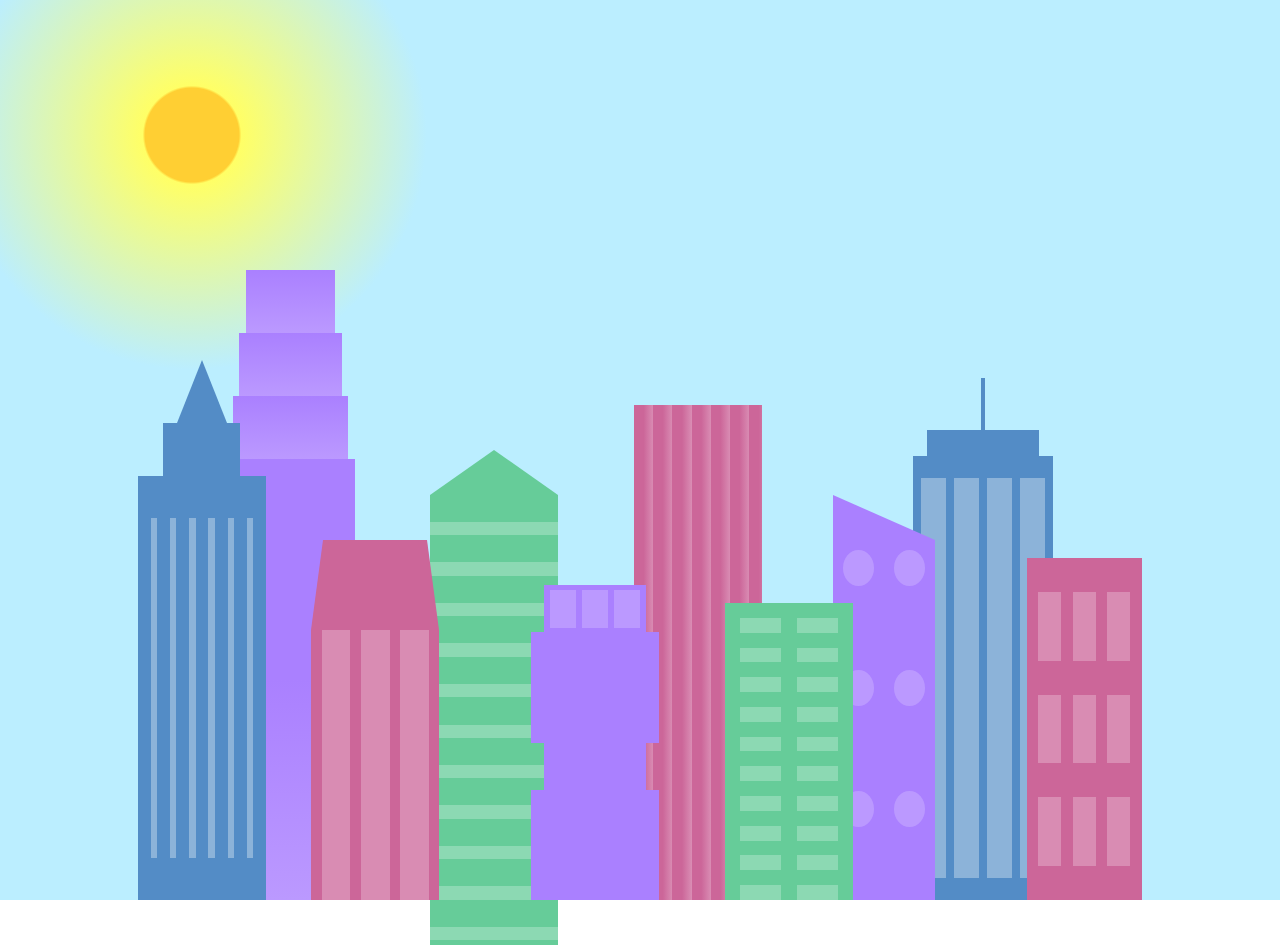
<file: City Skyline/index.html>
<!DOCTYPE html>
<html lang="en">    
  <head>
    <meta charset="UTF-8">
    <title>City Skyline</title>
    <link href="styles.css" rel="stylesheet" />   
  </head>

  <body>
    <div class="background-buildings sky">
      <div></div>
      <div></div>
      <div class="bb1 building-wrap">
        <div class="bb1a bb1-window"></div>
        <div class="bb1b bb1-window"></div>
        <div class="bb1c bb1-window"></div>
        <div class="bb1d"></div>
      </div>
      <div class="bb2">
        <div class="bb2a"></div>
        <div class="bb2b"></div>
      </div>
      <div class="bb3"></div>
      <div></div>
      <div class="bb4 building-wrap">
        <div class="bb4a"></div>
        <div class="bb4b"></div>
        <div class="bb4c window-wrap">
          <div class="bb4-window"></div>
          <div class="bb4-window"></div>
          <div class="bb4-window"></div>
          <div class="bb4-window"></div>
        </div>
      </div>
      <div></div>
      <div></div>
    </div>

    <div class="foreground-buildings">
      <div></div>
      <div></div>
      <div class="fb1 building-wrap">
        <div class="fb1a"></div>
        <div class="fb1b"></div>
        <div class="fb1c"></div>
      </div>
      <div class="fb2">
        <div class="fb2a"></div>
        <div class="fb2b window-wrap">
          <div class="fb2-window"></div>
          <div class="fb2-window"></div>
          <div class="fb2-window"></div>
        </div>
      </div>
      <div></div>
      <div class="fb3 building-wrap">
        <div class="fb3a window-wrap">
          <div class="fb3-window"></div>
          <div class="fb3-window"></div>
          <div class="fb3-window"></div>
        </div>
        <div class="fb3b"></div>
        <div class="fb3a"></div>
        <div class="fb3b"></div>
      </div>
      <div class="fb4">
        <div class="fb4a"></div>
        <div class="fb4b">
          <div class="fb4-window"></div>
          <div class="fb4-window"></div>
          <div class="fb4-window"></div>
          <div class="fb4-window"></div>
          <div class="fb4-window"></div>
          <div class="fb4-window"></div>
        </div>
      </div>
      <div class="fb5"></div>
      <div class="fb6"></div>
      <div></div>
      <div></div>
    </div>
  </body>
</html>
</file>
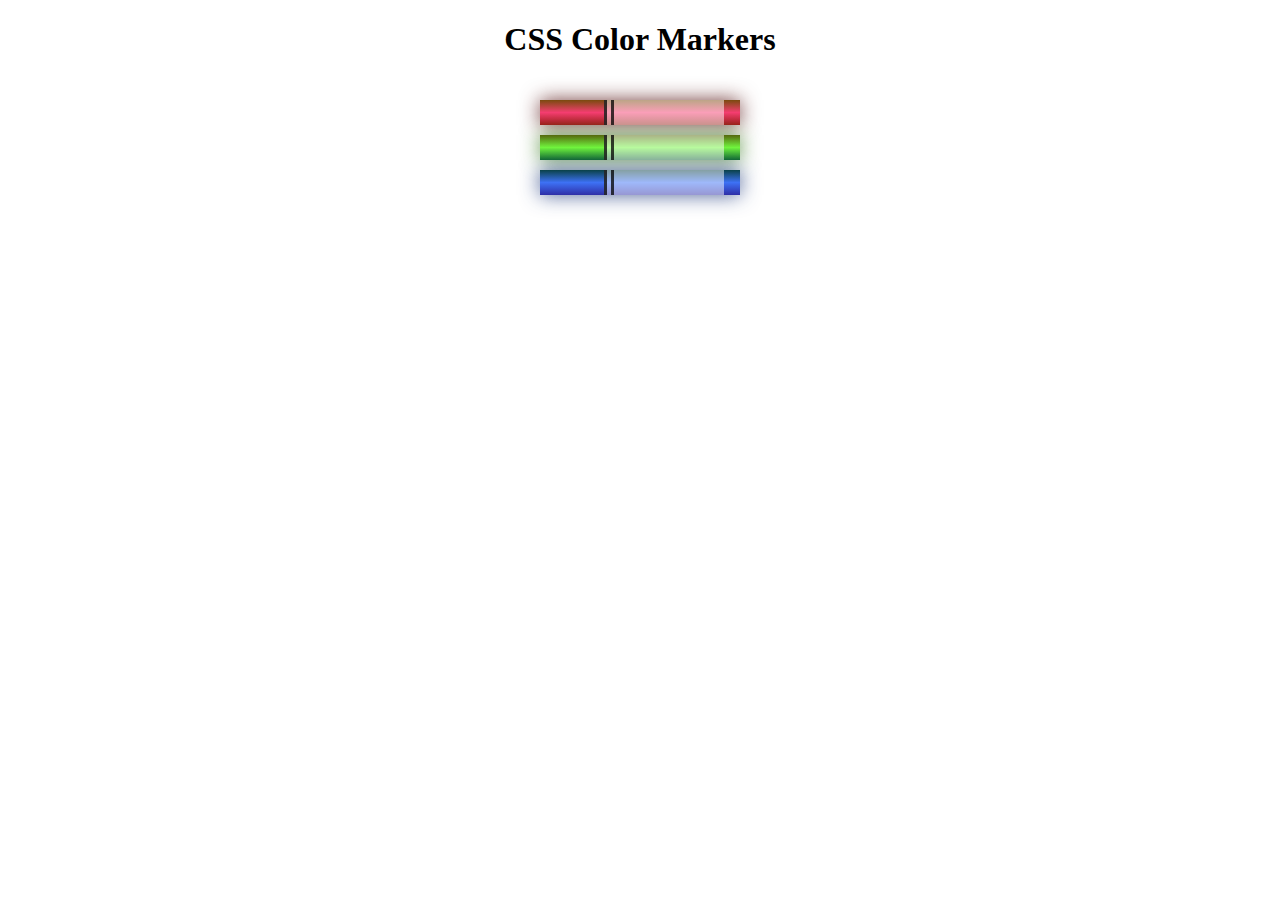
<file: CSS - Colored Markers/index.html>
<!DOCTYPE html>
<html lang="en">
  <head>
    <meta charset="utf-8">
    <meta name="viewport" content="width=device-width, initial-scale=1.0">
    <title>Colored Markers</title>
    <link rel="stylesheet" href="styles.css">
  </head>
  <body>
    <h1>CSS Color Markers</h1>
    <div class="container">
      <div class="marker red">
        <div class="cap"></div>
        <div class="sleeve"></div>
      </div>
      <div class="marker green">
        <div class="cap"></div>
        <div class="sleeve"></div>
      </div>
      <div class="marker blue">
        <div class="cap"></div>
        <div class="sleeve"></div>
      </div>
    </div>
  </body>
</html>
</file>
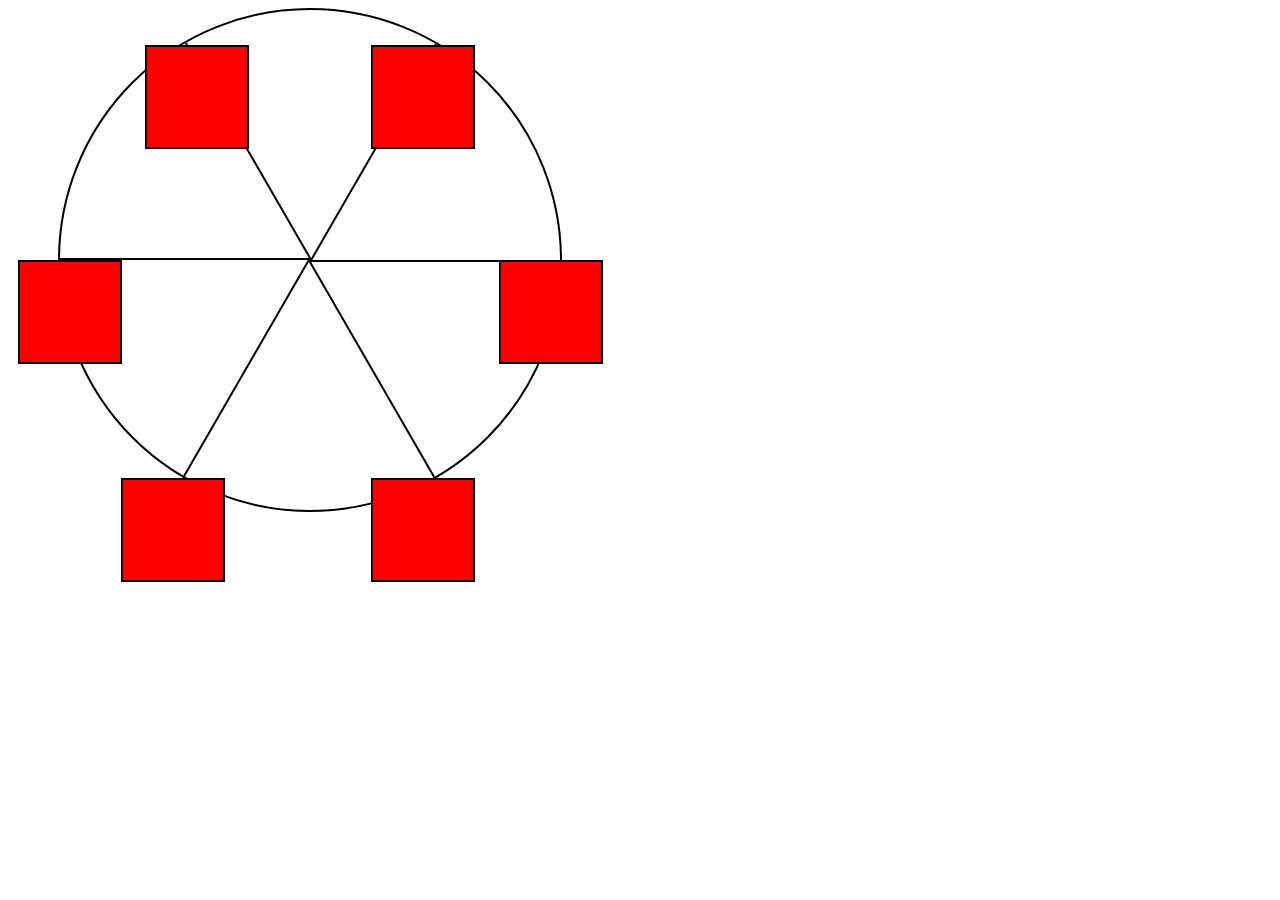
<file: CSS Animation - Ferris Wheel/index.html>
<!DOCTYPE html>
<html lang="en">
  <head>
    <meta charset="UTF-8">
    <title>Ferris Wheel</title>
    <link rel="stylesheet" href="./styles.css">
  </head>
  <body>
    <div class="wheel">
      <span class="line"></span>
      <span class="line"></span>
      <span class="line"></span>
      <span class="line"></span>
      <span class="line"></span>
      <span class="line"></span>

      <div class="cabin"></div>
      <div class="cabin"></div>
      <div class="cabin"></div>
      <div class="cabin"></div>
      <div class="cabin"></div>
      <div class="cabin"></div>
    </div>
  </body>
</html>
</file>
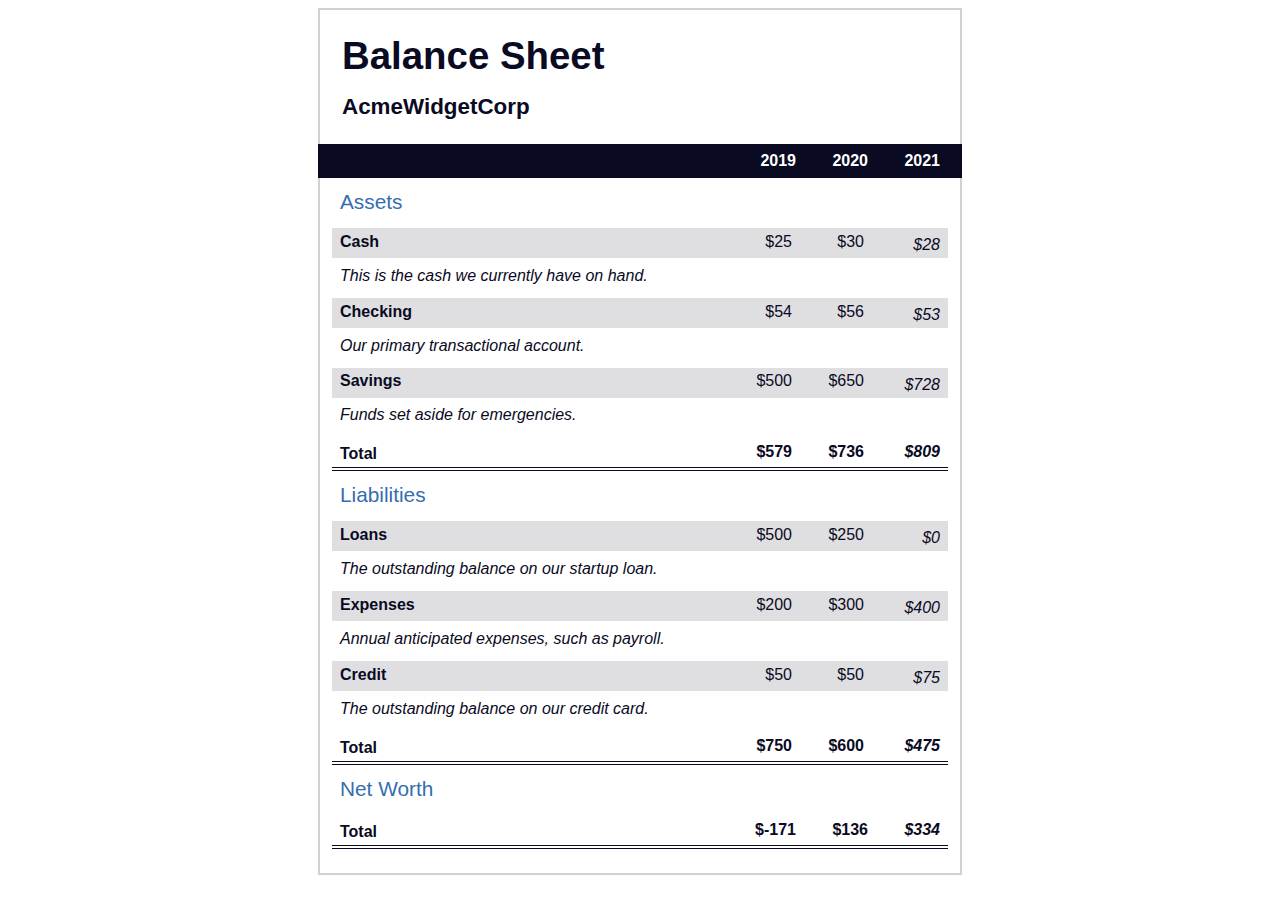
<file: CSS Pseudo Selector - Balance Sheet/index.html>
<!DOCTYPE html>
<html lang="en">
  <head>
    <meta charset="UTF-8">
    <meta name="viewport" content="width=device-width, initial-scale=1.0">
    <title>Balance Sheet</title>
    <link rel="stylesheet" href="./styles.css">
  </head>
  <body>
    <main>
      <section>
        <h1>
          <span class="flex">
            <span>AcmeWidgetCorp</span>
            <span>Balance Sheet</span>
          </span>
        </h1>
        <div id="years" aria-hidden="true">
          <span class="year">2019</span>
          <span class="year">2020</span>
          <span class="year">2021</span>
        </div>
        <div class="table-wrap">
          <table>
            <caption>Assets</caption>
            <thead>
              <tr>
                <td></td>
                <th><span class="sr-only year">2019</span></th>
                <th><span class="sr-only year">2020</span></th>
                <th class="current"><span class="sr-only year">2021</span></th>
              </tr>
            </thead>
            <tbody>
              <tr class="data">
                <th>Cash <span class="description">This is the cash we currently have on hand.</span></th>
                <td>$25</td>
                <td>$30</td>
                <td class="current">$28</td>
              </tr>
              <tr class="data">
                <th>Checking <span class="description">Our primary transactional account.</span></th>
                <td>$54</td>
                <td>$56</td>
                <td class="current">$53</td>
              </tr>
              <tr class="data">
                <th>Savings <span class="description">Funds set aside for emergencies.</span></th>
                <td>$500</td>
                <td>$650</td>
                <td class="current">$728</td>
              </tr>
              <tr class="total">
                <th>Total <span class="sr-only">Assets</span></th>
                <td>$579</td>
                <td>$736</td>
                <td class="current">$809</td>
              </tr>
            </tbody>
          </table>
          <table>
            <caption>Liabilities</caption>
            <thead>
              <tr>
              <td></td>
              <th><span class="sr-only">2019</span></th>
              <th><span class="sr-only">2020</span></th>
              <th><span class="sr-only">2021</span></th>
              </tr>
            </thead>
            <tbody>
              <tr class="data">
                <th>Loans <span class="description">The outstanding balance on our startup loan.</span></th>
                <td>$500</td>
                <td>$250</td>
                <td class="current">$0</td>
              </tr>
              <tr class="data">
                <th>Expenses <span class="description">Annual anticipated expenses, such as payroll.</span></th>
                <td>$200</td>
                <td>$300</td>
                <td class="current">$400</td>
              </tr>
              <tr class="data">
                <th>Credit <span class="description">The outstanding balance on our credit card.</span></th>
                <td>$50</td>
                <td>$50</td>
                <td class="current">$75</td>
              </tr>
              <tr class="total">
                <th>Total <span class="sr-only">Liabilities</span></th>
                <td>$750</td>
                <td>$600</td>
                <td class="current">$475</td>
              </tr>
            </tbody>
          </table>
          <table>
            <caption>Net Worth</caption>
            <thead>
              <tr>
              <td></td>
              <th><span class="sr-only">2019</span></th>
              <th><span class="sr-only">2020</span></th>
              <th><span class="sr-only">2021</span></th>
              </tr>
            </thead>
            <tbody>
              <tr class="total">
                <th>Total <span class="sr-only">Net Worth</span></th>
                <td>$-171</td>
                <td>$136</td>
                <td class="current">$334</td>
              </tr>
            </tbody>
          </table>
        </div>
      </section>
    </main>
  </body>
</html>
</file>
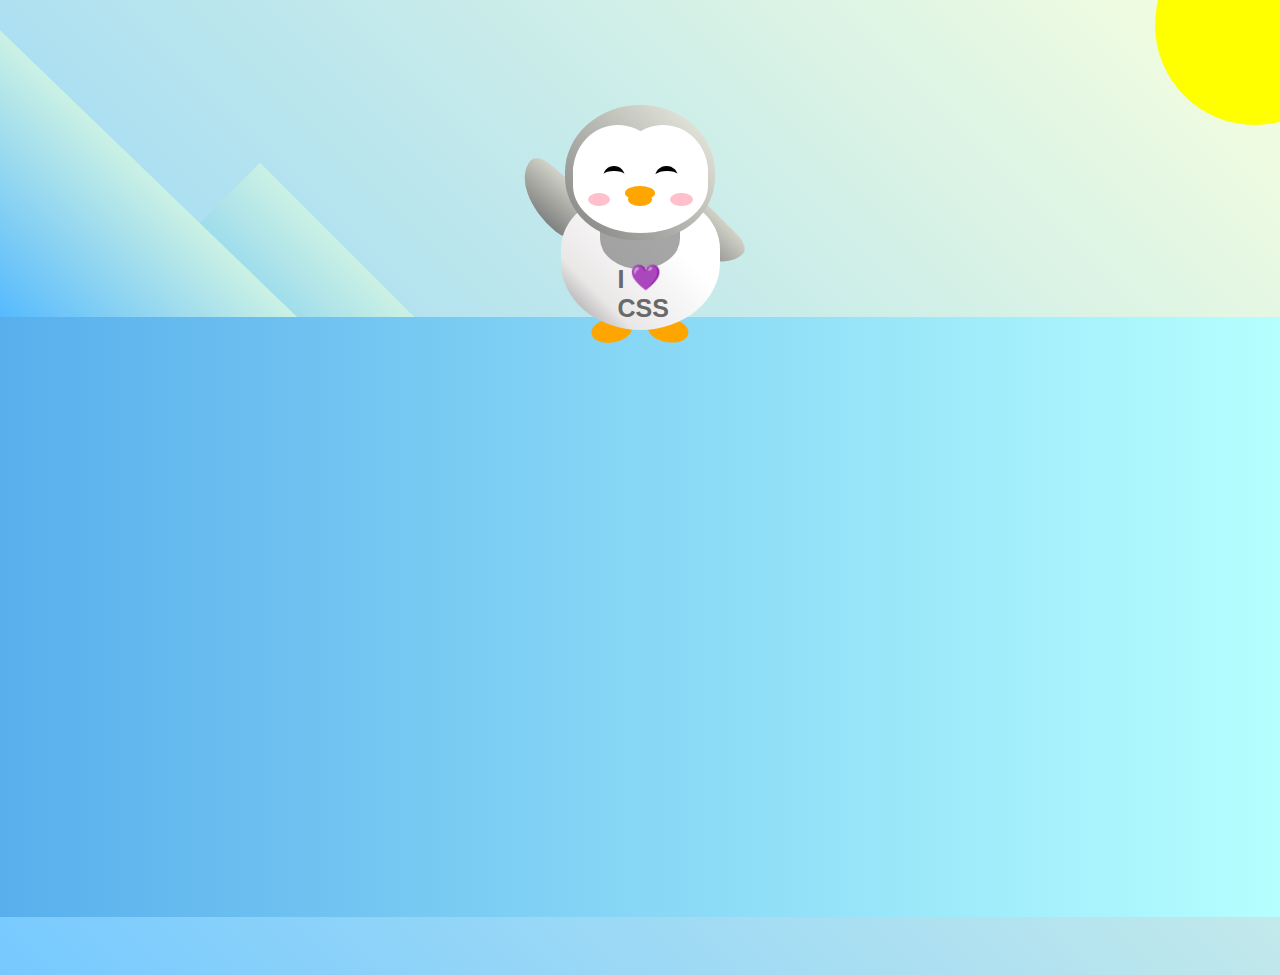
<file: CSS Transform - Happy Flappy Penguin/index.html>
<!DOCTYPE html>
<html lang="en">
  <head>
    <meta charset="UTF-8" />
    <link rel="stylesheet" href="./styles.css" />
    <title>Penguin</title>
    <meta name="viewport" content="width=device-width, initial-scale=1.0" />
  </head>

  <body>
    <div class="left-mountain"></div>
    <div class="back-mountain"></div>
    <div class="sun"></div>
    <div class="penguin">
      <div class="penguin-head">
        <div class="face left"></div>
        <div class="face right"></div>
        <div class="chin"></div>
        <div class="eye left">
          <div class="eye-lid"></div>
        </div>
        <div class="eye right">
          <div class="eye-lid"></div>
        </div>
        <div class="blush left"></div>
        <div class="blush right"></div>
        <div class="beak top"></div>
        <div class="beak bottom"></div>
      </div>
      <div class="shirt">
        <div>💜</div>
        <p>I CSS</p>
      </div> 
      <div class="penguin-body">
        <div class="arm left"></div>
        <div class="arm right"></div>
        <div class="foot left"></div>
        <div class="foot right"></div>
      </div>
    </div>

    <div class="ground"></div>
  </body>
</html>
</file>
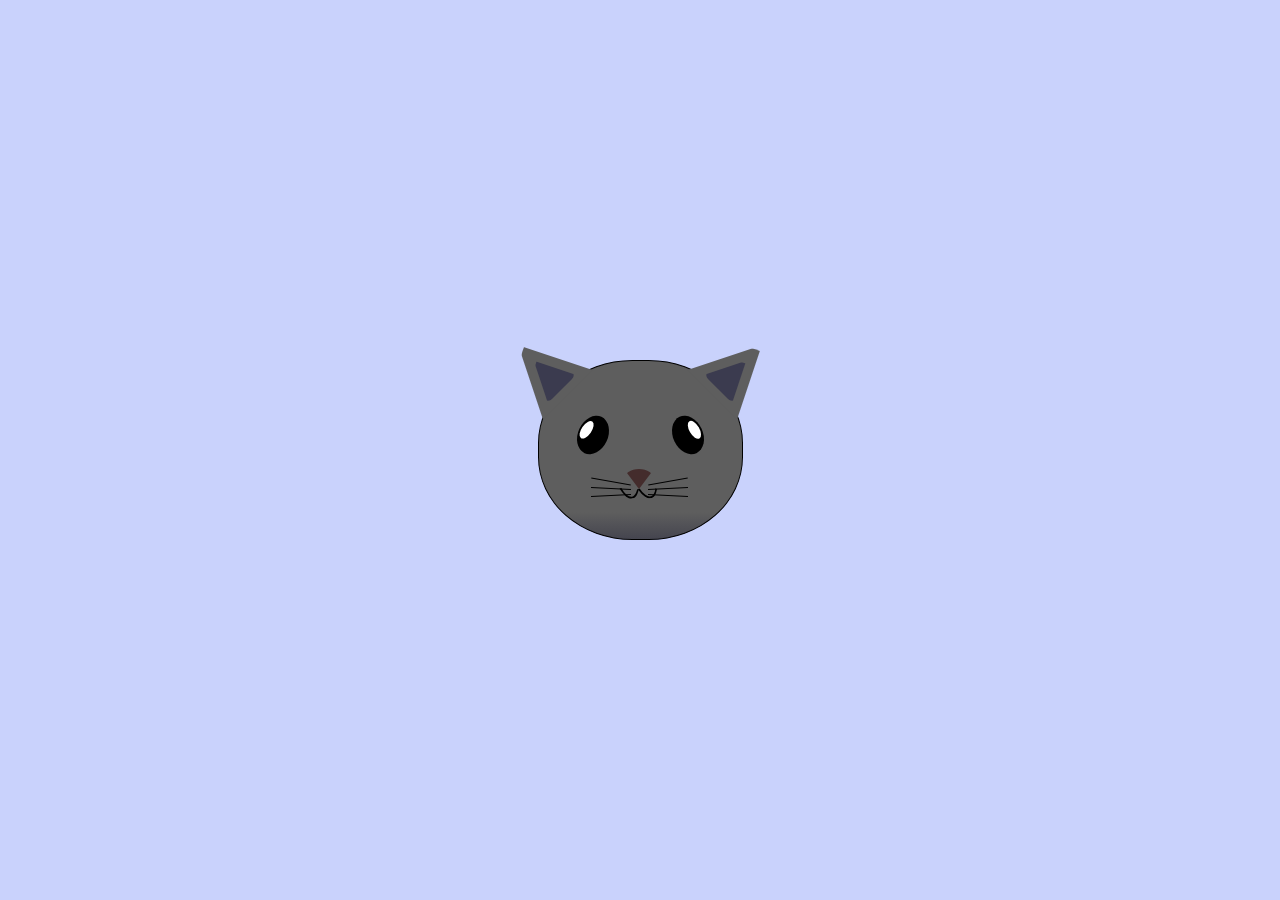
<file: Intermediate CSS - Cat Painting/index.html>
<!DOCTYPE html>
<html lang="en">
<head>
    <meta charset="UTF-8">
    <title>fCC Cat Painting</title>
    <link rel="stylesheet" href="./styles.css">
</head>
<body>
    <main>
      <div class="cat-head">
        <div class="cat-ears">
          <div class="cat-left-ear">
            <div class="cat-left-inner-ear"></div>
          </div>
          <div class="cat-right-ear">
            <div class="cat-right-inner-ear"></div>
          </div>
        </div>

        <div class="cat-eyes">
          <div class="cat-left-eye">
            <div class="cat-left-inner-eye"></div>
          </div>
          <div class="cat-right-eye">
            <div class="cat-right-inner-eye"></div>
          </div>
        </div>
        
        <div class="cat-nose"></div>

        <div class="cat-mouth">
          <div class="cat-mouth-line-left"></div>
          <div class="cat-mouth-line-right"></div>
        </div>

        <div class="cat-whiskers">
          <div class="cat-whiskers-left">
            <div class="cat-whisker-left-top"></div>
            <div class="cat-whisker-left-middle"></div>
            <div class="cat-whisker-left-bottom"></div>
          </div>
          <div class="cat-whiskers-right">
            <div class="cat-whisker-right-top"></div>
            <div class="cat-whisker-right-middle"></div>
            <div class="cat-whisker-right-bottom"></div>
          </div>
        </div>

      </div>
    </main>
</body>
</html>
</file>
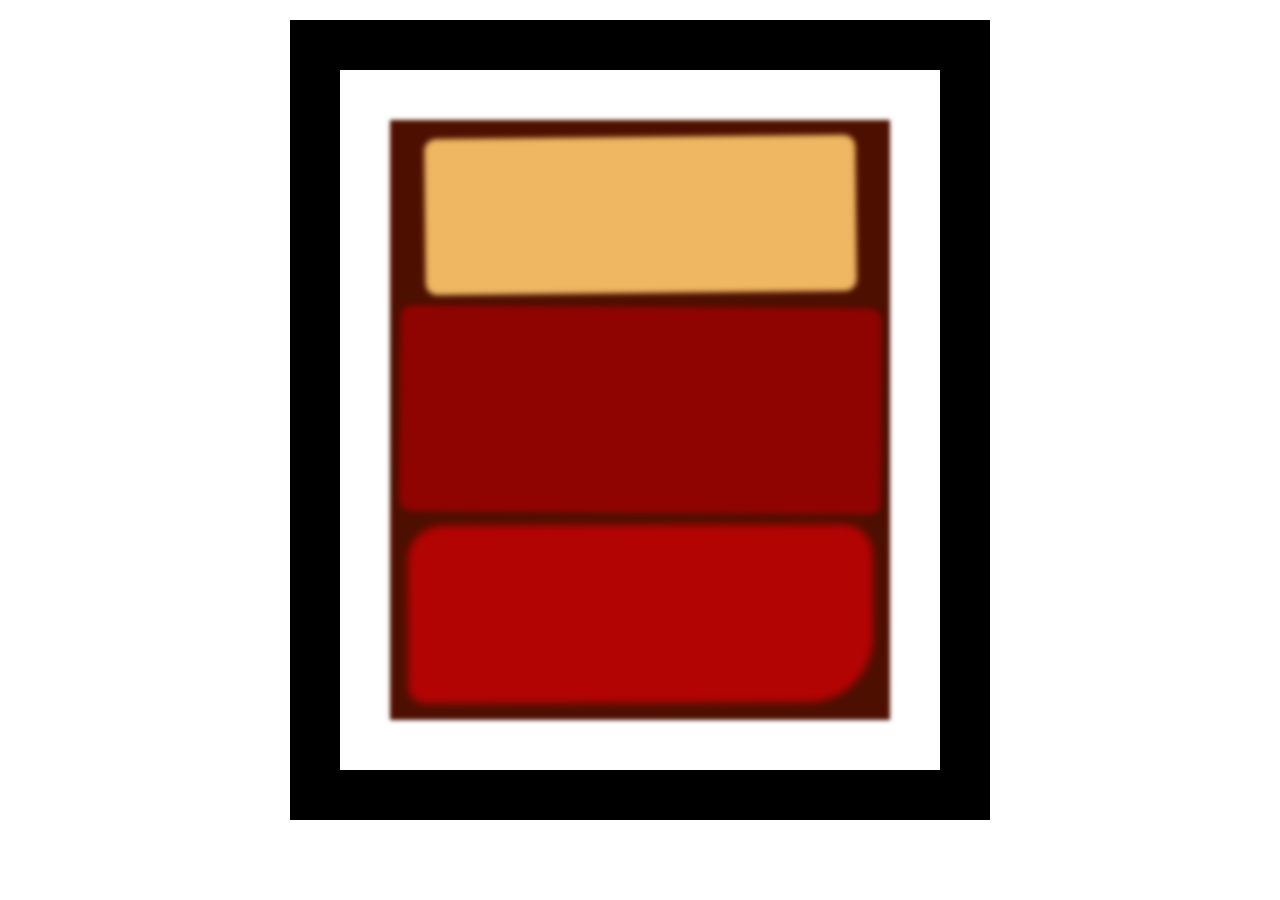
<file: Mark Rothko Painting/index.html>
<!DOCTYPE html>
<html lang="en">
  <head>
    <meta charset="UTF-8">
    <title>Rothko Painting</title>
    <link href="./styles.css" rel="stylesheet">
  </head>
  <body>
    <div class="frame">
      <div class="canvas">
        <div class="one"></div>
        <div class="two"></div>
        <div class="three"></div>
      </div>
    </div>
  </body>
</html>
</file>
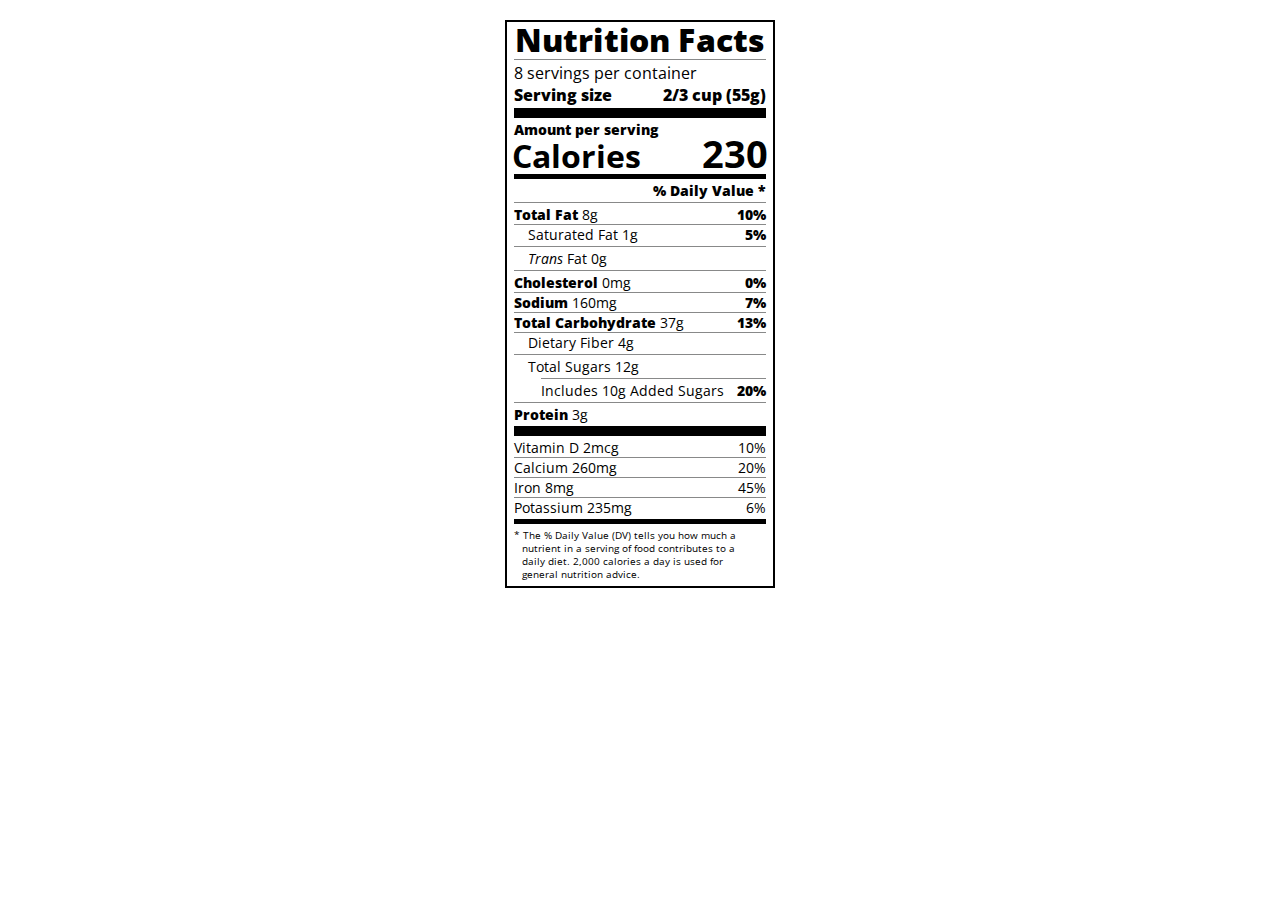
<file: Nutrition Label/index.html>
<!DOCTYPE html>
<html lang="en">

<head>
  <meta charset="UTF-8">
  <title>Nutrition Label</title>
  <link href="https://fonts.googleapis.com/css?family=Open+Sans:400,700,800" rel="stylesheet">
  <link href="./styles.css" rel="stylesheet">
</head>

<body>
  <div class="label">
    <header>
      <h1 class="bold">Nutrition Facts</h1>
      <div class="divider"></div>
      <p>8 servings per container</p>
      <p class="bold">Serving size <span>2/3 cup (55g)</span></p>
    </header>
    <div class="divider large"></div>
    <div class="calories-info">
      <div class="left-container">
        <h2 class="bold small-text">Amount per serving</h2>
        <p>Calories</p>
      </div>
      <span>230</span>
    </div>
    <div class="divider medium"></div>
    <div class="daily-value small-text">
      <p class="bold right no-divider">% Daily Value *</p>
      <div class="divider"></div>
      <p><span><span class="bold">Total Fat</span> 8g</span> <span class="bold">10%</span></p>
      <p class="indent no-divider">Saturated Fat 1g <span class="bold">5%</span></p>
      <div class="divider"></div>
      <p class="indent no-divider"><span><i>Trans</i> Fat 0g</span></p>
      <div class="divider"></div>
      <p><span><span class="bold">Cholesterol</span> 0mg</span> <span class="bold">0%</span></p>
      <p><span><span class="bold">Sodium</span> 160mg</span> <span class="bold">7%</span></p>
      <p><span><span class="bold">Total Carbohydrate</span> 37g</span> <span class="bold">13%</span></p>
      <p class="indent no-divider">Dietary Fiber 4g</p>
      <div class="divider"></div>
      <p class="indent no-divider">Total Sugars 12g</p>
      <div class="divider double-indent"></div>
      <p class="double-indent no-divider">Includes 10g Added Sugars <span class="bold">20%</span></p>
      <div class="divider"></div>
      <p class="no-divider"><span><span class="bold">Protein</span> 3g</span></p>
      <div class="divider large"></div>
      <p>Vitamin D 2mcg <span>10%</span></p>
      <p>Calcium 260mg <span>20%</span></p>
      <p>Iron 8mg <span>45%</span></p>
      <p class="no-divider">Potassium 235mg <span>6%</span></p>
    </div>
    <div class="divider medium"></div>
    <p class="note">* The % Daily Value (DV) tells you how much a nutrient in a serving of food contributes to a daily
      diet. 2,000 calories a day is used for general nutrition advice.</p>
  </div>
</body>
</html>
</file>
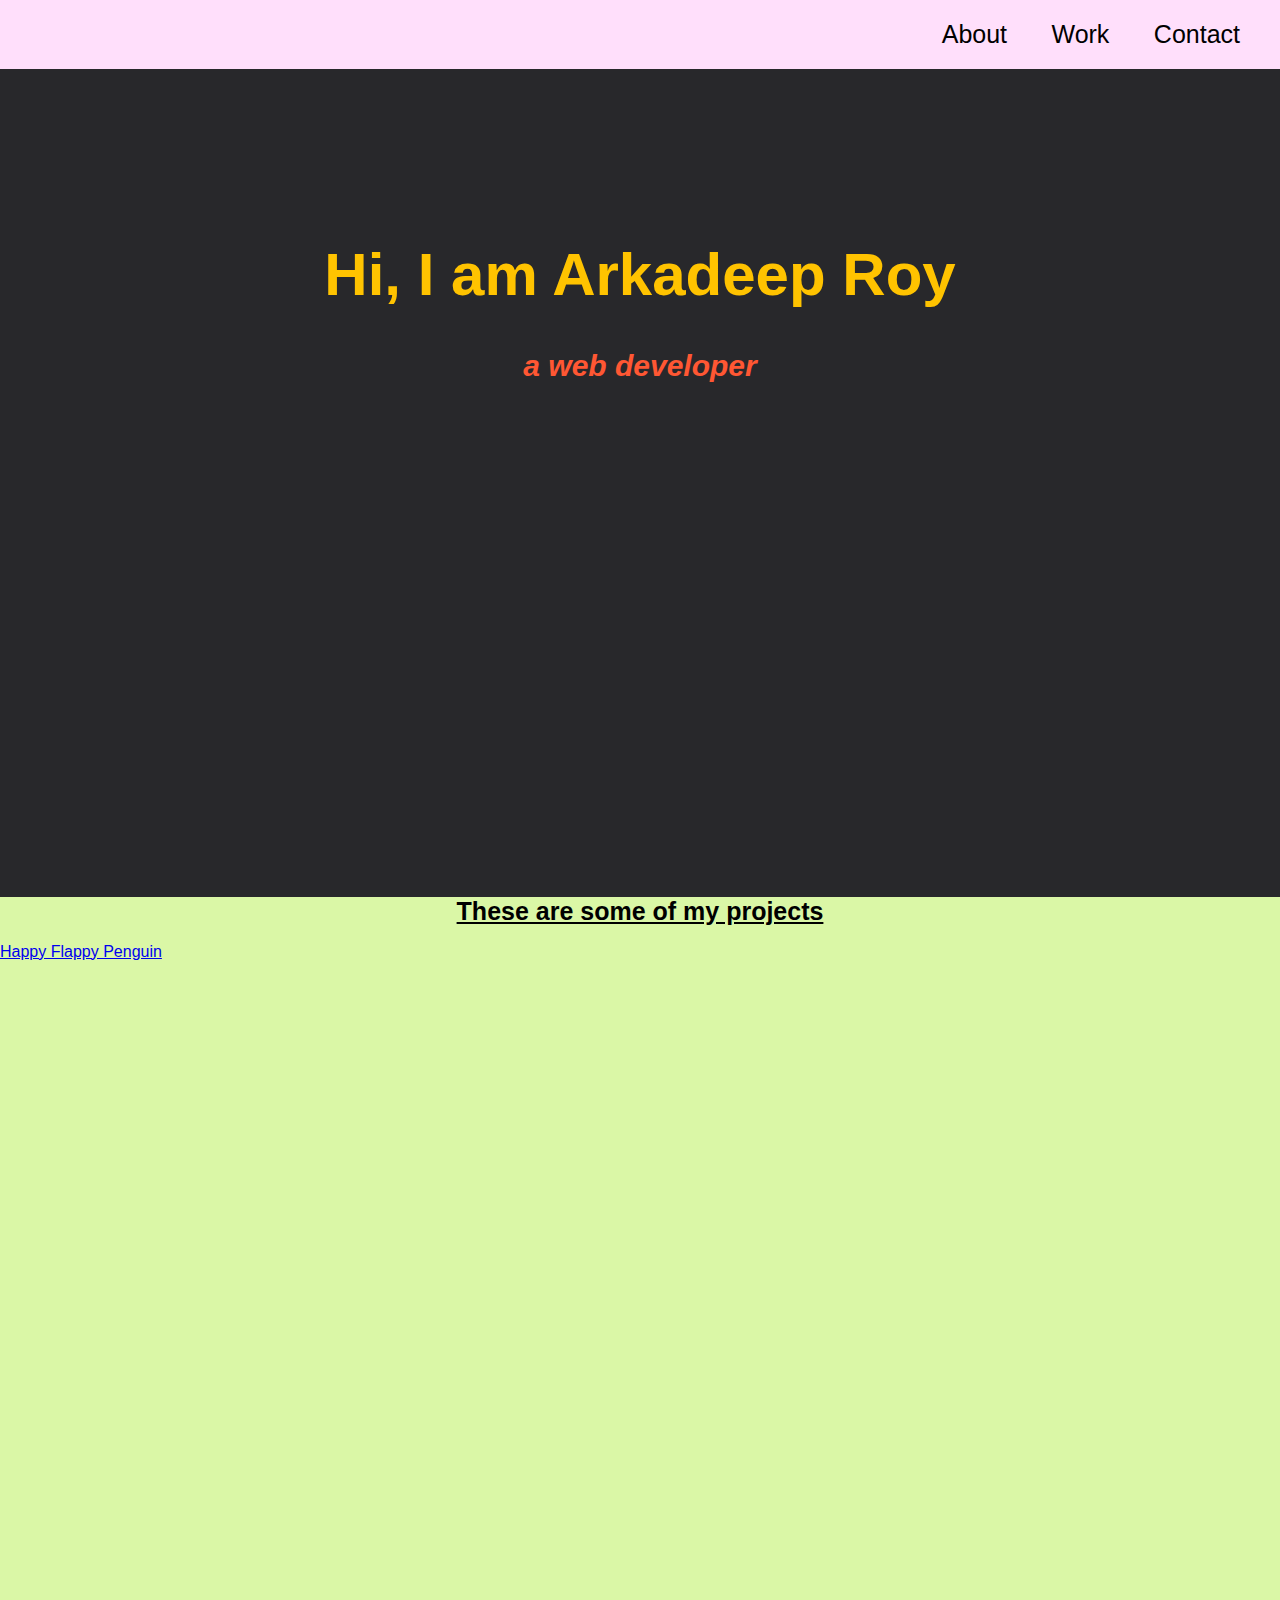
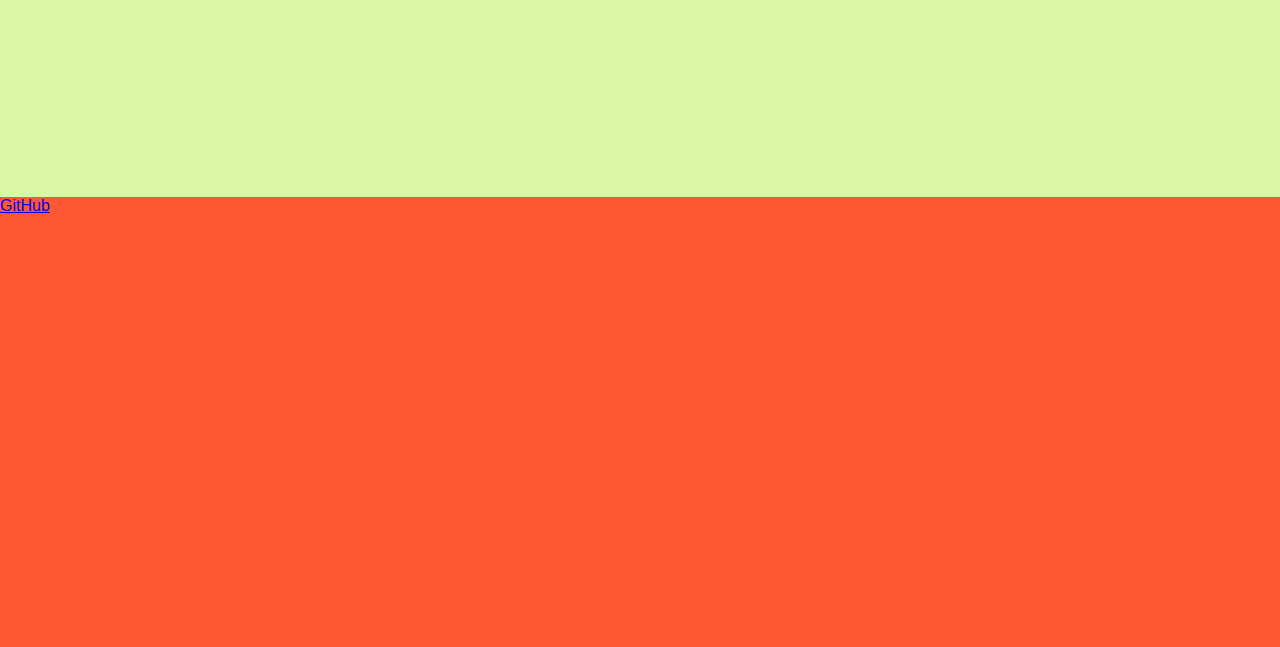
<file: Personal Porfolio Page/index.html>
<!DOCTYPE html>
<html lang="en">
  <head>
    <meta charset="en">
    <meta name="viewport" content="width=device-width, initial-scale=1.0">
    <title>Personal Portfolio Webpage</title>
    <link rel="stylesheet" href="styles.css">
  </head>
  <body>
    <nav id="navbar">
      <ul>
        <li><a href="#welcome-section">About</a></li>
        <li><a href="#projects">Work</a></li>
        <li><a href="#socials">Contact</a></li>
      </ul>
    </nav>
    <section id="welcome-section">
      <div class="text">
      <h1>Hi, I am Arkadeep Roy</h1>
      <p>a web developer</p>
      </div>
    </section>
    <section id="projects">
        <h1>These are some of my projects</h1>
        <div class="project-tile">
          <a href="https://codepen.io/Arkadeep-Roy-the-solid/full/pvzqoBJ">Happy Flappy Penguin</a>
        </div>
    </section>
    <section id="socials">
      <a id="profile-link" href="https://github.com/ArkadeepRoy3" target="_blank">GitHub</a>
    </section>
  </body>
</html>
</file>
<file: City Skyline/styles.css>
:root {
    --building-color1: #aa80ff;
    --building-color2: #66cc99;
    --building-color3: #cc6699;
    --building-color4: #538cc6;
    --window-color1: #bb99ff;
    --window-color2: #8cd9b3;
    --window-color3: #d98cb3;
    --window-color4: #8cb3d9;
  }
  
  * {
    box-sizing: border-box;
  }
  
  body {
    height: 100vh;
    margin: 0;
    overflow: hidden;
  }
  
  .background-buildings, .foreground-buildings {
    width: 100%;
    height: 100%;
    display: flex;
    align-items: flex-end;
    justify-content: space-evenly;
    position: absolute;
    top: 0;
  }
  
  .building-wrap {
    display: flex;
    flex-direction: column;
    align-items: center;
  }
  
  .window-wrap {
    display: flex;
    align-items: center;
    justify-content: space-evenly;
  }
  
  .sky {
    background: radial-gradient(
        closest-corner circle at 15% 15%,
        #ffcf33,
        #ffcf33 20%,
        #ffff66 21%,
        #bbeeff 100%
      );
  }
  
  /* BACKGROUND BUILDINGS - "bb" stands for "background building" */
  .bb1 {
    width: 10%;
    height: 70%;
  }
  
  .bb1a {
    width: 70%;
  }
    
  .bb1b {
    width: 80%;
  }
    
  .bb1c {
    width: 90%;
  }
  
  .bb1d {
    width: 100%;
    height: 70%;
    background: linear-gradient(
        var(--building-color1) 50%,
        var(--window-color1)
      );
  }
  
  .bb1-window {
    height: 10%;
    background: linear-gradient(
        var(--building-color1),
        var(--window-color1)
      );
  }
  
  .bb2 {
    width: 10%;
    height: 50%;
  }
  
  .bb2a {
    border-bottom: 5vh solid var(--building-color2);
    border-left: 5vw solid transparent;
    border-right: 5vw solid transparent;
  }
  
  .bb2b {
    width: 100%;
    height: 100%;
    background: repeating-linear-gradient(
        var(--building-color2),
        var(--building-color2) 6%,
        var(--window-color2) 6%,
        var(--window-color2) 9%
      );
  }
  
  .bb3 {
    width: 10%;
    height: 55%;
    background: repeating-linear-gradient(
        90deg,
        var(--building-color3),
        var(--building-color3),
        var(--window-color3) 15%
      );
  }
  
  .bb4 {
    width: 11%;
    height: 58%;
  }
  
  .bb4a {
    width: 3%;
    height: 10%;
    background-color: var(--building-color4);
  }
  
  .bb4b {
    width: 80%;
    height: 5%;
    background-color: var(--building-color4);
  }
    
  .bb4c {
    width: 100%;
    height: 85%;
    background-color: var(--building-color4);
  }
  
  .bb4-window {
    width: 18%;
    height: 90%;
    background-color: var(--window-color4);
  }
  
  /* FOREGROUND BUILDINGS - "fb" stands for "foreground building" */
  .fb1 {
    width: 10%;
    height: 60%;
  }
  
  .fb1a {
    border-bottom: 7vh solid var(--building-color4);
    border-left: 2vw solid transparent;
    border-right: 2vw solid transparent;
  }
  
  .fb1b {
    width: 60%;
    height: 10%;
    background-color: var(--building-color4);
  }
    
  .fb1c {
    width: 100%;
    height: 80%;
    background: repeating-linear-gradient(
        90deg,
        var(--building-color4),
        var(--building-color4) 10%,
        transparent 10%,
        transparent 15%
      ),
      repeating-linear-gradient(
        var(--building-color4),
        var(--building-color4) 10%,
        var(--window-color4) 10%,
        var(--window-color4) 90%
      );
  }
  
  .fb2 {
    width: 10%;
    height: 40%;
  }
  
  .fb2a {
    width: 100%;
    border-bottom: 10vh solid var(--building-color3);
    border-left: 1vw solid transparent;
    border-right: 1vw solid transparent;
  }
  
  .fb2b {
    width: 100%;
    height: 75%;
    background-color: var(--building-color3);
  }
  
  .fb2-window {
    width: 22%;
    height: 100%;
    background-color: var(--window-color3);
  }
  
  .fb3 {
    width: 10%;
    height: 35%;
  }
    
  .fb3a {
    width: 80%;
    height: 15%;
    background-color: var(--building-color1);
  }
    
  .fb3b {
    width: 100%;
    height: 35%;
    background-color: var(--building-color1);
  }
  
  .fb3-window {
    width: 25%;
    height: 80%;
    background-color: var(--window-color1);
  }
  
  .fb4 {
    width: 8%;
    height: 45%;
    position: relative;
    left: 10%;
  }
  
  .fb4a {
    border-top: 5vh solid transparent;
    border-left: 8vw solid var(--building-color1);
  }
  
  .fb4b {
    width: 100%;
    height: 89%;
    background-color: var(--building-color1);
    display: flex;
    flex-wrap: wrap;
  }
  
  .fb4-window {
    width: 30%;
    height: 10%;
    border-radius: 50%;
    background-color: var(--window-color1);
    margin: 10%;
  }
  
  .fb5 {
    width: 10%;
    height: 33%;
    position: relative;
    right: 10%;
    background: repeating-linear-gradient(
        var(--building-color2),
        var(--building-color2) 5%,
        transparent 5%,
        transparent 10%
      ),
      repeating-linear-gradient(
        90deg,
        var(--building-color2),
        var(--building-color2) 12%,
        var(--window-color2) 12%,
        var(--window-color2) 44%
      );
  }
  
  .fb6 {
    width: 9%;
    height: 38%;
    background: repeating-linear-gradient(
        90deg,
        var(--building-color3),
        var(--building-color3) 10%,
        transparent 10%,
        transparent 30%
      ),
      repeating-linear-gradient(
        var(--building-color3),
        var(--building-color3) 10%,
        var(--window-color3) 10%,
        var(--window-color3) 30%
      );
  }
  
  @media (max-width: 1000px) {
    :root {
      --building-color1: #000;
      --building-color2: #000;
      --building-color3: #000;
      --building-color4: #000;
      --window-color1: #777;
      --window-color2: #777;
      --window-color3: #777;
      --window-color4: #777;
    }
    .sky {
      background: radial-gradient(
          closest-corner circle at 15% 15%,
          #ccc,
          #ccc 20%,
          #445 21%,
          #223 100%
        );
    }
  }
</file>
<file: CSS - Colored Markers/styles.css>
h1 {
    text-align: center;
  }
  
  .container {
    background-color: rgb(255, 255, 255);
    padding: 10px 0;
  }
  
  .marker {
    width: 200px;
    height: 25px;
    margin: 10px auto;
  }
  
  .cap {
    width: 60px;
    height: 25px;
  }
  
  .sleeve {
    width: 110px;
    height: 25px;
    background-color: rgba(255, 255, 255, 0.5);
    border-left: 10px double rgba(0, 0, 0, 0.75);
  }
  
  .cap, .sleeve {
    display: inline-block;
  }
  
  .red {
    background: linear-gradient(rgb(122, 74, 14), rgb(245, 62, 113), rgb(162, 27, 27));
    box-shadow: 0 0 20px 0 rgba(83, 14, 14, 0.8);
  }
  
  .green {
    background: linear-gradient(#55680D, #71F53E, #116C31);
    box-shadow: 0 0 20px 0 #3B7E20CC;
  }
  
  .blue {
    background: linear-gradient(hsl(186, 76%, 16%), hsl(223, 90%, 60%), hsl(240, 56%, 42%));
    box-shadow: 0px 0px 20px 0px hsla(223, 59%, 31%, 0.8);
  }
</file>
<file: CSS Animation - Ferris Wheel/styles.css>
.wheel {
    border: 2px solid black;
    border-radius: 50%;
    margin-left: 50px;
    position: absolute;
    height: 55vw;
    width: 55vw;
    max-width: 500px;
    max-height: 500px;
    animation-name: wheel;
    animation-duration: 10s;
    animation-iteration-count: infinite;
    animation-timing-function: linear;
  }
  
  .line {
    background-color: black;
    width: 50%;
    height: 2px;
    position: absolute;
    top: 50%;
    left: 50%;
    transform-origin: 0% 0%;
  }
  
  .line:nth-of-type(2) {
    transform: rotate(60deg);
  }
  .line:nth-of-type(3) {
    transform: rotate(120deg);
  }
  .line:nth-of-type(4) {
    transform: rotate(180deg);
  }
  .line:nth-of-type(5) {
    transform: rotate(240deg);
  }
  .line:nth-of-type(6) {
    transform: rotate(300deg);
  }
  
  .cabin {
    background-color: red;
    width: 20%;
    height: 20%;
    position: absolute;
    border: 2px solid;
    transform-origin: 50% 0%;
    animation: cabins 10s ease-in-out infinite;
  }
  
  .cabin:nth-of-type(1) {
    right: -8.5%;
    top: 50%;
  }
  .cabin:nth-of-type(2) {
    right: 17%;
    top: 93.5%;
  }
  .cabin:nth-of-type(3) {
    right: 67%;
    top: 93.5%;
  }
  .cabin:nth-of-type(4) {
    left: -8.5%;
    top: 50%;
  }
  .cabin:nth-of-type(5) {
    left: 17%;
    top: 7%;
  }
  .cabin:nth-of-type(6) {
    right: 17%;
    top: 7%;
  }
  
  @keyframes wheel {
     0% {
       transform: rotate(0deg);
     }
     100% {
       transform: rotate(360deg);
     }
  }
  
  @keyframes cabins {
    0% {
      transform: rotate(0deg);
    }
    25% {
      background-color: yellow;
    }
    50% {
      background-color: purple;
    }
    75%{
      background-color: yellow;
    }
    100% {
      transform: rotate(-360deg);
    }
  }
</file>
<file: CSS Pseudo Selector - Balance Sheet/styles.css>
span[class~="sr-only"] {
    border: 0 !important;
    clip: rect(1px, 1px, 1px, 1px) !important;
    clip-path: inset(50%) !important;
    height: 1px !important;
    width: 1px !important;
    position: absolute !important;
    overflow: hidden !important;
    white-space: nowrap !important;
    padding: 0 !important;
    margin: -1px !important;
  }
  
  html {
    box-sizing: border-box;
  }
  
  body {
    font-family: sans-serif;
    color: #0a0a23;
  }
  
  h1 {
    max-width: 37.25rem;
    margin: 0 auto;
    padding: 1.5rem 1.25rem;
  }
  
  h1 .flex {
    display: flex;
    flex-direction: column-reverse;
    gap: 1rem;
  }
  
  h1 .flex span:first-of-type {
    font-size: 0.7em;
  }
  
  h1 .flex span:last-of-type {
    font-size: 1.2em;
  }
  
  section {
    max-width: 40rem;
    margin: 0 auto;
    border: 2px solid #d0d0d5;
  }
  
  #years {
    display: flex;
    justify-content: flex-end;
    position: sticky;
    z-index: 999;
    top: 0;
    background: #0a0a23;
    color: #fff;
    padding: 0.5rem calc(1.25rem + 2px) 0.5rem 0;
    margin: 0 -2px;
  }
  
  #years span[class] {
    font-weight: bold;
    width: 4.5rem;
    text-align: right;
  }
  
  .table-wrap {
    padding: 0 0.75rem 1.5rem 0.75rem;
  }
  
  table {
    border-collapse: collapse;
    border: 0;
    width: 100%;
    position: relative;
    margin-top: 3rem;
  }
  
  table caption {
    color: #356eaf;
    font-size: 1.3em;
    font-weight: normal;
    position: absolute;
    top: -2.25rem;
    left: 0.5rem;
  }
  
  tbody td {
    width: 100vw;
    min-width: 4rem;
    max-width: 4rem;
  }
  
  tbody th {
    width: calc(100% - 12rem);
  }
  
  tr[class="total"] {
    border-bottom: 4px double #0a0a23;
    font-weight: bold;
  }
  
  tr[class="total"] th {
    text-align: left;
    padding: 0.5rem 0 0.25rem 0.5rem;
  }
  
  tr.total td {
    text-align: right;
    padding: 0 0.25rem;
  }
  
  tr.total td:nth-of-type(3) {
    padding-right: 0.5rem;
  }
  
  tr.total:hover {
    background-color: #99c9ff;
  }
  
  td.current {
    font-style: italic;
  }
  
  tr.data {
    background-image: linear-gradient(to bottom, #dfdfe2 1.845rem, white 1.845rem);
  }
  
  tr.data th {
    text-align: left;
    padding-top: 0.3rem;
    padding-left: 0.5rem;
  }
  
  tr.data th .description {
    display: block;
    font-weight: normal;
    font-style: italic;
    padding: 1rem 0 0.75rem;
    margin-right: -13.5rem;
  }
  
  tr.data td {
    vertical-align: top;
    padding: 0.3rem 0.25rem 0;
    text-align: right;
  }
  
  tr.data td:last-of-type{
    padding: 0.5rem;
  }
</file>
<file: CSS Transform - Happy Flappy Penguin/styles.css>
:root {
    --penguin-face: white;
    --penguin-picorna: orange;
    --penguin-skin: gray;
  }
  
  body {
    background: linear-gradient(45deg, rgb(118, 201, 255), rgb(247, 255, 222));
    margin: 0;
    padding: 0;
    width: 100%;
    height: 100vh;
    overflow: hidden;
  }
  
  .left-mountain {
    width: 300px;
    height: 300px;
    background: linear-gradient(rgb(203, 241, 228), rgb(80, 183, 255));
    position: absolute;
    transform: skew(0deg, 44deg);
    z-index: 2;
    margin-top: 100px;
  }
  
  .back-mountain {
    width: 300px;
    height: 300px;
    background: linear-gradient(rgb(203, 241, 228), rgb(47, 170, 255));
    position: absolute;
    z-index: 1;
    transform: rotate(45deg);
    left: 110px;
    top: 225px;
  }
  
  .sun {
    width: 200px;
    height: 200px;
    background-color: yellow;
    position: absolute;
    border-radius: 50%;
    top: -75px;
    right: -75px;
  }
  
  .penguin {
    width: 300px;
    height: 300px;
    margin: auto;
    margin-top: 75px;
    z-index: 4;
    position: relative;
    transition: transform 1s ease-in-out 0ms;
  }
  
  .penguin * {
    position: absolute;
  }
  
  .penguin:active {
    transform: scale(1.5);
    cursor: not-allowed;
  }
  
  .penguin-head {
    width: 50%;
    height: 45%;
    background: linear-gradient(
      45deg,
      var(--penguin-skin),
      rgb(239, 240, 228)
    );
    border-radius: 70% 70% 65% 65%;
    top: 10%;
    left: 25%;
    z-index: 1;
  }
  
  .face {
    width: 60%;
    height: 70%;
    background-color: var(--penguin-face);
    border-radius: 70% 70% 60% 60%;
    top: 15%;
  }
  
  .face.left {
    left: 5%;
  }
  
  .face.right {
    right: 5%;
  }
  
  .chin {
    width: 90%;
    height: 70%;
    background-color: var(--penguin-face);
    top: 25%;
    left: 5%;
    border-radius: 70% 70% 100% 100%;
  }
  
  .eye {
    width: 15%;
    height: 17%;
    background-color: black;
    top: 45%;
    border-radius: 50%;
  }
  
  .eye.left {
    left: 25%;
  }
  
  .eye.right {
    right: 25%;
  }
  
  .eye-lid {
    width: 150%;
    height: 100%;
    background-color: var(--penguin-face);
    top: 25%;
    left: -23%;
    border-radius: 50%;
  }
  
  .blush {
    width: 15%;
    height: 10%;
    background-color: pink;
    top: 65%;
    border-radius: 50%;
  }
  
  .blush.left {
    left: 15%;
  }
  
  .blush.right {
    right: 15%;
  }
  
  .beak {
    height: 10%;
    background-color: var(--penguin-picorna);
    border-radius: 50%;
  }
  
  .beak.top {
    width: 20%;
    top: 60%;
    left: 40%;
  }
  
  .beak.bottom {
    width: 16%;
    top: 65%;
    left: 42%;
  }
  
  .shirt {
    font: bold 25px Helvetica, sans-serif;
    top: 165px;
    left: 127.5px;
    z-index: 1;
    color: #6a6969;
  }
  
  .shirt div {
    font-weight:  initial;
    top: 22.5px;
    left: 12px;
  }
  
  .penguin-body {
    width: 53%;
    height: 45%;
    background: linear-gradient(
      45deg,
      rgb(134, 133, 133) 0%,
      rgb(234, 231, 231) 25%,
      white 67%
    );
    border-radius: 80% 80% 100% 100%;
    top: 40%;
    left: 23.5%;
  }
  
  .penguin-body::before {
    content: "";
    position: absolute;
    width: 50%;
    height: 45%;
    background-color: var(--penguin-skin);
    top: 10%;
    left: 25%;
    border-radius: 0% 0% 100% 100%;
    opacity: 70%;
  }
  
  .arm {
    width: 30%;
    height: 60%;
    background: linear-gradient(
      90deg,
      var(--penguin-skin),
      rgb(209, 210, 199)
    );
    border-radius: 30% 30% 30% 120%;
    z-index: -1;
  }
  
  .arm.left {
    top: 35%;
    left: 5%;
    transform-origin: top left; 
    transform: rotate(130deg) scaleX(-1);
    animation: 3s linear infinite wave;
  }
  
  .arm.right {
    top: 0%;
    right: -5%;
    transform: rotate(-45deg);
  }
  
  @keyframes wave {
    10% {
      transform: rotate(110deg) scaleX(-1);
    }
    20% {
      transform: rotate(130deg) scaleX(-1);
    }
    30% {
      transform: rotate(110deg) scaleX(-1);
    }
    40% {
      transform: rotate(130deg) scaleX(-1);
    }
  }
  
  .foot {
    width:  15%;
    height: 30%;
    background-color: var(--penguin-picorna);
    top: 85%;
    border-radius: 50%;
    z-index: -1;
  }
  
  .foot.left {
    left: 25%;
    transform: rotate(80deg);
  }
  
  .foot.right {
    right: 25%;
    transform: rotate(-80deg);
  }
  
  .ground {
    width: 100vw;
    height: calc(100vh - 300px);
    background: linear-gradient(90deg, rgb(88, 175, 236), rgb(182, 255, 255));
    z-index: 3;
    position: absolute;
    margin-top: -58px;
  }
</file>
<file: Intermediate CSS - Cat Painting/styles.css>
* {
    box-sizing: border-box;
  }
  
  body {
    background-color: #c9d2fc;
  }
  
  .cat-head {
    position: absolute;
    right: 0;
    left: 0;
    top: 0;
    bottom: 0;
    margin: auto;
    background: linear-gradient(#5e5e5e 85%, #45454f 100%);
    width: 205px;
    height: 180px;
    border: 1px solid #000;
    border-radius: 46%;
  }
  
  .cat-left-ear {
    position: absolute;
    top: -26px;
    left: -31px;
    z-index: 1;
    border-top-left-radius: 90px;
    border-top-right-radius: 10px;
    transform: rotate(-45deg);
    border-left: 35px solid transparent;
    border-right: 35px solid transparent;
    border-bottom: 70px solid #5e5e5e;
  }
  
  .cat-right-ear {
    position: absolute;
    top: -26px;
    left: 163px;
    z-index: 1;
    transform: rotate(45deg);
    border-top-left-radius: 90px;
    border-top-right-radius: 10px;
    border-left: 35px solid transparent;
    border-right: 35px solid transparent;
    border-bottom: 70px solid #5e5e5e;
  }
  
  .cat-left-inner-ear {
    position: absolute;
    top: 22px;
    left: -20px;
    border-top-left-radius: 90px;
    border-top-right-radius: 10px;
    border-bottom-right-radius: 40%;
    border-bottom-left-radius: 40%;
    border-left: 20px solid transparent;
    border-right: 20px solid transparent;
    border-bottom: 40px solid #3b3b4f;
  }
  
  .cat-right-inner-ear {
    position: absolute;
    top: 22px;
    left: -20px;
    border-top-left-radius: 90px;
    border-top-right-radius: 10px;
    border-bottom-right-radius: 40%;
    border-bottom-left-radius: 40%;
    border-left: 20px solid transparent;
    border-right: 20px solid transparent;
    border-bottom: 40px solid #3b3b4f;
  }
  
  .cat-left-eye {
    position: absolute;
    top: 54px;
    left: 39px;
    border-radius: 60%;
    transform: rotate(25deg);
    width: 30px;
    height: 40px;
    background-color: #000;
  }
  
  .cat-right-eye {
    position: absolute;
    top: 54px;
    left: 134px;
    border-radius: 60%;
    transform: rotate(-25deg);
    width: 30px;
    height: 40px;
    background-color: #000;
  }
  
  .cat-left-inner-eye {
    position: absolute;
    top: 8px;
    left: 2px;
    width: 10px;
    height: 20px;
    transform: rotate(10deg);
    background-color: #fff;
    border-radius: 60%;
  }
  
  .cat-right-inner-eye {
    position: absolute;
    top: 8px;
    left: 18px;
    transform: rotate(-5deg);
    width: 10px;
    height: 20px;
    background-color: #fff;
    border-radius: 60%;
  }
  
  .cat-nose {
    position: absolute;
    top: 108px;
    left: 85px;
    border-top-left-radius: 50%;
    border-bottom-right-radius: 50%;
    border-bottom-left-radius: 50%;
    transform: rotate(180deg);
    border-left: 15px solid transparent;
    border-right: 15px solid transparent;
    border-bottom: 20px solid #442c2c;
  }
  
  .cat-mouth div {
    width: 30px;
    height: 50px;
    border: 2px solid #000;
    border-radius: 190%/190px 150px 0 0;
    border-color: black transparent transparent transparent;
  }
  
  .cat-mouth-line-left {
    position: absolute;
    top: 88px;
    left: 74px;
    transform: rotate(170deg);
  }
  
  .cat-mouth-line-right {
    position: absolute;
    top: 88px;
    left: 91px;
    transform: rotate(165deg);
  }
  
  .cat-whiskers-left div {
    width: 40px;
    height: 1px;
    background-color: #000;
  }
  
  .cat-whiskers-right div {
    width: 40px;
    height: 1px;
    background-color: #000;
  }
  
  .cat-whisker-left-top {
    position: absolute;
    top: 120px;
    left: 52px;
    transform: rotate(10deg);
  }
  
  .cat-whisker-left-middle {
    position: absolute;
    top: 127px;
    left: 52px;
    transform: rotate(3deg);
  }
  
  .cat-whisker-left-bottom {
    position: absolute;
    top: 134px;
    left: 52px;
    transform: rotate(-3deg);
  }
  
  .cat-whisker-right-top {
    position: absolute;
    top: 120px;
    left: 109px;
    transform: rotate(-10deg);
  }
  
  .cat-whisker-right-middle {
    position: absolute;
    top: 127px;
    left: 109px;
    transform: rotate(-3deg);
  }
  
  .cat-whisker-right-bottom {
    position: absolute;
    top: 134px;
    left: 109px;
    transform: rotate(3deg);  
  }
</file>
<file: Mark Rothko Painting/styles.css>
.canvas {
    width: 500px;
    height: 600px;
    background-color: #4d0f00;
    overflow: hidden;
    filter: blur(2px);
  }
  
  .frame {
    border: 50px solid black;
    width: 500px;
    padding: 50px;
    margin: 20px auto;
  }
  
  .one {
    width: 425px;
    height: 150px;
    background-color: #efb762;
    margin: 20px auto;
    box-shadow: 0 0 3px 3px #efb762;
    border-radius: 9px;
    transform: rotate(-0.6deg);
  }
  
  .two {
    width: 475px;
    height: 200px;
    background-color: #8f0401;
    margin: 0 auto 20px;
    box-shadow: 0 0 3px 3px #8f0401;
    border-radius: 8px 10px;
    transform: rotate(0.4deg);
  }
  
  .one, .two {
    filter: blur(1px);
  }
  
  .three {
    width: 91%;
    height: 28%;
    background-color: #b20403;
    margin: auto;
    filter: blur(2px);
    box-shadow: 0 0 5px 5px #b20403;
    border-radius: 30px 25px 60px 12px;
    transform: rotate(-0.2deg);
  }
</file>
<file: Nutrition Label/styles.css>
* {
    box-sizing: border-box;
  }
  
  html {
    font-size: 16px;
  }
  
  body {
    font-family: 'Open Sans', sans-serif;
  }
  
  .label {
    border: 2px solid black;
    width: 270px;
    margin: 20px auto;
    padding: 0 7px;
  }
  
  header h1 {
    text-align: center;
    margin: -4px 0;
    letter-spacing: 0.15px
  }
  
  p {
    margin: 0;
    display: flex;
    justify-content: space-between;
  }
  
  .divider {
    border-bottom: 1px solid #888989;
    margin: 2px 0;
  }
  
  .bold {
    font-weight: 800;
  }
  
  .large {
    height: 10px;
  }
  
  .large, .medium {
    background-color: black;
    border: 0;
  }
  
  .medium {
    height: 5px;
  }
  
  .small-text {
    font-size: 0.85rem;
  }
  
  
  .calories-info {
    display: flex;
    justify-content: space-between;
    align-items: flex-end;
  }
  
  .calories-info h2 {
    margin: 0;
  }
  
  .left-container p {
    margin: -5px -2px;
    font-size: 2em;
    font-weight: 700;
  }
  
  .calories-info span {
    margin: -7px -2px;
    font-size: 2.4em;
    font-weight: 700;
  }
  
  .right {
    justify-content: flex-end;
  }
  
  .indent {
    margin-left: 1em;
  }
  
  .double-indent {
    margin-left: 2em;
  }
  
  .daily-value p:not(.no-divider) {
    border-bottom: 1px solid #888989;
  }
  
  .note {
    font-size: 0.6rem;
    margin: 5px 0;
    padding: 0 8px;
    text-indent: -8px;
  }
</file>
<file: Personal Porfolio Page/styles.css>
body{
    margin: 0;
    padding: 0;
    font-family: Garamond, sans-serif;
  }
  
  #navbar{
    position: fixed;
    width: 100%;
    height: 100%;
  }
  
  ul{
    list-style-type: none;
    background-color: #ffdffb;
    padding: 20px;
    margin: 0;
    text-align: right;
  }
  
  li{
    display: inline;
    padding: 20px;
    font-size: 25px;
  }
  
  li a{
    text-decoration: none;
    color: black;
  }
  
  #welcome-section{
    width: 100%;
    height: 100vh;
    background-color: #28282B;
  }
  
  .text{
    margin: auto;
    padding: 200px 0;
    text-align: center;
    font-weight: bold;
    font-size: 30px;
    color: #FFC300;
  }
  
  .text p{
    font-style: italic;
    font-family: sans-serif;
    color: #FF5733;
  }
  
  #projects{
    background-color: #DAF7A6;
    width: 100%;
    height: 100vh;
    margin-top: -20px;
  }
  
  #projects h1{
    text-align: center;
    font-size: 25px;
    text-decoration: underline;
  }
  
  #socials{
    width: 100%;
    height: 50vh;
    background-color: #FF5733;
  }
  
  @media only screen and (max-width: 720px){
    #welcome-section{
      background-color: #DAF7A6;
    }
    #projects{
      background-color: #FF5733;
    }
    #socials{
      background-color: #28282B;
    }
  }
</file>
